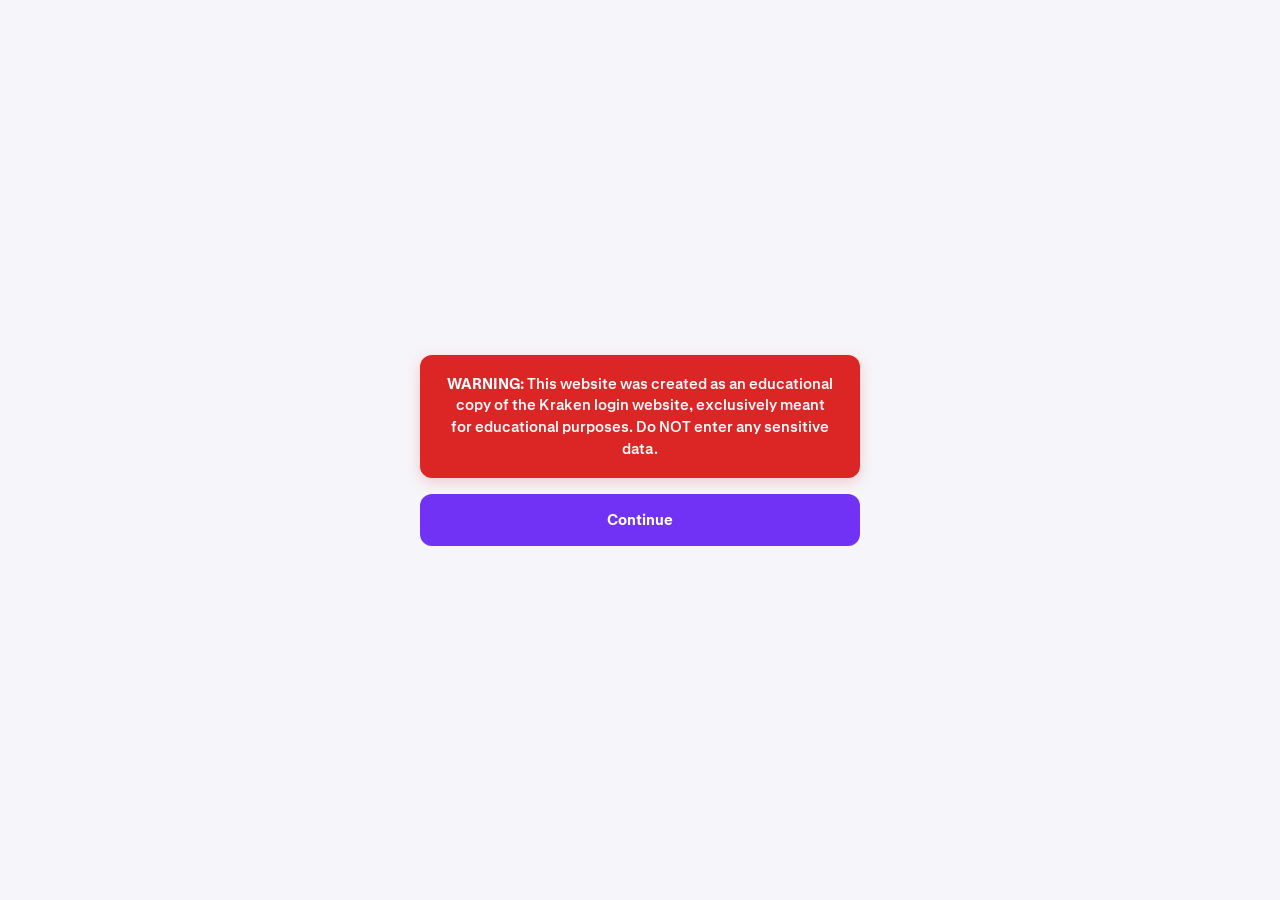
<file: index.html>
<!DOCTYPE html>
<html lang="en">
<head>
  <meta charset="UTF-8">
  <meta name="viewport" content="width=device-width, initial-scale=1.0">
  <title>Warning Notice</title>
  <link rel="icon" type="image" href="img/favicon.ico">
  <link rel="stylesheet" href="css/style.css">
</head>
<body class="opozorilna-stran">

  <main class="opozorilni-vsebnik">
    <div class="opozorilno-sporocilo">
      <b>WARNING:</b> This website was created as an educational copy of the Kraken login website, exclusively meant for educational purposes. Do NOT enter any sensitive data.
    </div>
    <a href="html/login.html" class="button glavni-button opozorilo-button-nadaljuj">Continue</a>
  </main>

</body>
</html>
</file>
<file: css/style.css>
/* Importanje Fontov */
@font-face {
  font-family: 'Kraken-Product';
  src: url('fonts/Kraken-Product-Regular.87314a06.woff2') format('woff2');
  font-weight: 400;
}
@font-face {
  font-family: 'Kraken-Product';
  src: url('fonts/Kraken-Product-Medium.4e284e61.woff2') format('woff2');
  font-weight: 500;
}
@font-face {
  font-family: 'Kraken-Product';
  src: url('fonts/Kraken-Product-Bold.989d8b60.woff2') format('woff2');
  font-weight: 700;
}
@font-face {
  font-family: 'Kraken-Brand';
  src: url('fonts/Kraken-Brand-Bold.ea25a794.woff2') format('woff2');
  font-weight: 700;
}
@font-face {
  font-family: 'Celias';
  src: url('fonts/Celias-Regular.69fc49f2.woff2') format('woff2');
  font-weight: 400;
}
@font-face {
  font-family: 'Celias';
  src: url('fonts/Celias-Medium.ca2063c9.woff2') format('woff2');
  font-weight: 500;
}
@font-face {
  font-family: 'Celias';
  src: url('fonts/Celias-Bold.8f2f549d.woff2') format('woff2');
  font-weight: 700;
}

/* Barve */
:root {
  --purple: #7132F5;
  --purple-hover: #5B1ECF;
  --bg: #F6F5F9;
  --card-bg: #FFFFFF;
  --card-border: rgba(104, 107, 130, 0.16);
  --text: #101114;
  --text-muted: #686B82;
  --input-bg: #F0F1F5;
  --input-hover: #E8EAEF;
  --input-border: #E2E3EB;
  --error: #E11900;
  --error-bg: #FEE4E2;
}

/* Defaulti */
* {
  box-sizing: border-box;
  margin: 0;
  padding: 0;
}

body {
  font-family: 'Kraken-Product', 'Celias', -apple-system, BlinkMacSystemFont, sans-serif;
  background-color: var(--bg);
  color: var(--text);
  min-height: 100vh;
  display: flex;
  flex-direction: column;
}

h1, h2, h3 {
  font-family: 'Kraken-Product', 'Celias', sans-serif;
  font-weight: 600;
  color: var(--text);
  line-height: 1.25;
}

/* Header */
.glavni-header,
.glavna-glava {
  width: 100%;
  height: 56px;
  display: flex;
  justify-content: space-between;
  align-items: center;
  padding: 0 32px;
}

.polje-logotip {
  display: flex;
  align-items: center;
  text-decoration: none;
}

.image-logotip,
.slika-logotip {
  height: 22px;
  width: auto;
}

.dejanja-header,
.dejanja-glava {
  display: flex;
  align-items: center;
  gap: 12px;
}

.jezikovni-button,
.jezikovni-gumb {
  display: flex;
  align-items: center;
  background: var(--input-bg);
  border-radius: 8px;
  height: 32px;
  padding: 0 10px;
  cursor: pointer;
}
.jezikovni-button:hover,
.jezikovni-gumb:hover {
  background: var(--input-hover);
}

.button-header-poudarek,
.button-header-svetel,
.gumb-glava-poudarek,
.gumb-glava-svetel {
  display: inline-flex;
  align-items: center;
  justify-content: center;
  height: 32px;
  padding: 0 16px;
  border-radius: 8px;
  font-size: 12px;
  font-weight: 600;
  text-decoration: none;
  white-space: nowrap;
}

.button-header-poudarek,
.gumb-glava-poudarek {
  background: #EDE7FE;
  color: var(--purple);
}
.button-header-poudarek:hover,
.gumb-glava-poudarek:hover {
  background: #DFD5FD;
}

.button-header-svetel,
.gumb-glava-svetel {
  background: var(--input-bg);
  color: var(--text);
}
.button-header-svetel:hover,
.gumb-glava-svetel:hover {
  background: var(--input-hover);
}

/* Navigacija */
.pod-nav,
.podnavigacija {
  display: flex;
  justify-content: space-between;
  align-items: center;
  min-height: 24px;
  margin-bottom: 14px;
}

.button-nazaj,
.gumb-nazaj {
  color: var(--text);
  font-size: 14px;
  font-weight: 500;
  text-decoration: none;
}
.button-nazaj:hover,
.gumb-nazaj:hover {
  color: var(--purple);
}

.button-zapri,
.gumb-zapri {
  font-size: 20px;
  color: var(--text-muted);
  text-decoration: none;
  margin-left: auto;
}
.button-zapri:hover,
.gumb-zapri:hover {
  color: var(--text);
}

/* Vsebnik in kartica */
.glavni-vsebnik {
  width: 100%;
  max-width: 496px;
  margin: 0px auto;
  display: flex;
  flex-direction: column;
}

.kartica {
  width: 100%;
  background: var(--card-bg);
  border: 1px solid var(--card-border);
  border-radius: 24px;
  padding: 24px;
  box-shadow: 0 8px 30px rgba(0, 0, 0, 0.04);
  animation: fadeIn 0.3s ease;
}

@keyframes fadeIn {
  from { opacity: 0; transform: translateY(16px); }
  to { opacity: 1; transform: translateY(0); }
}

.polje-animacija,
.polje-image,
.polje-slika {
  display: flex;
  justify-content: center;
  text-align: center;
}

.polje-image img,
.polje-slika img {
  max-width: 100%;
  width: 200px;
}

.polje-animacija video {
  max-width: 80%;
  width: 160px;
  object-fit: contain;
}

.naslov-kartice {
  font-size: 26px;
  font-weight: 600;
  text-align: center;
  margin-bottom: 8px;
}

.mehki-naslov-kartice {
  font-weight: 500;
  font-size: 21px;
  text-align: left;
  margin-bottom: 8px;
}

.podnaslov-kartice {
  font-size: 14px;
  color: var(--text-muted);
  text-align: center;
  margin-bottom: 24px;
  line-height: 1.45;
}

.besedilo-levo { text-align: left; }
.besedilo-levo .naslov-kartice,
.besedilo-levo .podnaslov-kartice { text-align: left; }
.besedilo-sredina { text-align: center; }

.naslov-razdelka {
  font-size: 15px;
  font-weight: 600;
  margin: 18px 0 6px;
}

.podnaslov-razdelka {
  font-size: 13px;
  color: var(--text-muted);
  margin-bottom: 12px;
}

/* Preklop zavihkov */
.nadzor-zavihkov {
  display: flex;
  background: var(--input-bg);
  border-radius: 50px;
  padding: 4px;
  max-width: 200px;
  margin: 0 auto 22px;
}

.button-zavihek,
.gumb-zavihek {
  flex: 1;
  background: none;
  border: none;
  padding: 8px 18px;
  border-radius: 50px;
  font-size: 14px;
  font-weight: 500;
  cursor: pointer;
  color: var(--text-muted);
  font-family: inherit;
  transition: all 0.2s ease;
}
.button-zavihek.aktiven,
.gumb-zavihek.aktiven {
  background: var(--card-bg);
  color: var(--text);
  font-weight: 600;
  box-shadow: 0 2px 6px rgba(0, 0, 0, 0.08);
}

@keyframes slideFromRight {
  from { opacity: 0; transform: translateX(20px); }
  to { opacity: 1; transform: translateX(0); }
}
@keyframes slideFromLeft {
  from { opacity: 0; transform: translateX(-20px); }
  to { opacity: 1; transform: translateX(0); }
}
.podrsaj-desno { animation: slideFromRight 0.25s ease forwards; }
.podrsaj-levo { animation: slideFromLeft 0.25s ease forwards; }

/* Polja in oznake */
.skupina-polja {
  position: relative;
  margin-top: 14px;
  width: 100%;
}

.label-polja,
.oznaka-polja {
  display: block;
  font-size: 13.5px;
  font-weight: 600;
  margin: 14px 0 6px;
  color: var(--text);
}

.besedilno-polje {
  width: 100%;
  height: 56px;
  background: var(--input-bg);
  border: 2px solid transparent;
  border-radius: 12px;
  padding: 24px 14px 6px;
  font-size: 15px;
  font-weight: 500;
  font-family: inherit;
  color: var(--text);
  outline: none;
  transition: border-color 0.15s, background-color 0.15s;
}

.spustno-polje-z-naslovom,
.spustno-polje-z-oznako,
.spustno-polje {
  padding: 24px 40px 6px 14px;
}

.spustno-polje-brez-naslova,
.spustno-polje-brez-oznake {
  padding: 0 40px 0 14px;
  line-height: 54px;
}

.besedilno-polje:hover,
.spustno-polje-z-naslovom:hover,
.spustno-polje-z-oznako:hover,
.spustno-polje-brez-naslova:hover,
.spustno-polje-brez-oznake:hover {
  background-color: var(--input-hover);
}

.besedilno-polje:focus,
.spustno-polje-z-naslovom:focus,
.spustno-polje-z-oznako:focus,
.spustno-polje-brez-naslova:focus,
.spustno-polje-brez-oznake:focus {
  border-color: var(--purple);
  background-color: var(--card-bg);
}

.skupina-polja.ima-napako .besedilno-polje,
.skupina-polja.ima-napako .spustno-polje-z-naslovom,
.skupina-polja.ima-napako .spustno-polje-z-oznako,
.skupina-polja.ima-napako .spustno-polje-brez-naslova,
.skupina-polja.ima-napako .spustno-polje-brez-oznake {
  border-color: var(--error);
  background-color: #FFFBFB;
}

.sporocilo-napake {
  display: none;
  font-size: 12px;
  font-weight: 500;
  color: var(--error);
  margin-top: 4px;
  text-align: left;
  padding: 4px 8px;
  background-color: var(--error-bg);
  border-radius: 6px;
}

.skupina-polja.ima-napako .sporocilo-napake {
  display: block;
}

.sklad-polj {
  display: flex;
  flex-direction: column;
  gap: 2px;
  margin-top: 14px;
}
.sklad-polj .skupina-polja {
  margin-top: 0;
}
.sklad-polj .skupina-polja:first-child .besedilno-polje {
  border-radius: 12px 12px 2px 2px;
}
.sklad-polj .skupina-polja:last-child .besedilno-polje {
  border-radius: 2px 2px 12px 12px;
}

select.besedilno-polje,
.izbirno-polje,
.spustno-polje,
.spustno-polje-z-naslovom,
.spustno-polje-z-oznako,
.spustno-polje-brez-naslova,
.spustno-polje-brez-oznake {
  -webkit-appearance: none;
  -moz-appearance: none;
  appearance: none;
  background-image: url("../img/icons/chevron.svg");
  background-repeat: no-repeat;
  background-position: right 14px center;
  padding-right: 40px;
  cursor: pointer;
}

.lebdeca-label,
.lebdeca-oznaka {
  position: absolute;
  left: 14px;
  top: 28px;
  transform: translateY(-50%);
  font-size: 14.5px;
  color: var(--text-muted);
  pointer-events: none;
  transition: all 0.18s ease;
  user-select: none;
}

.besedilno-polje:focus ~ .lebdeca-label,
.besedilno-polje:not(:placeholder-shown) ~ .lebdeca-label,
select.besedilno-polje ~ .lebdeca-label,
.spustno-polje ~ .lebdeca-label,
.spustno-polje-z-naslovom ~ .lebdeca-label,
.spustno-polje-z-oznako ~ .lebdeca-label,
input[type="date"].besedilno-polje ~ .lebdeca-label,
.besedilno-polje:focus ~ .lebdeca-oznaka,
.besedilno-polje:not(:placeholder-shown) ~ .lebdeca-oznaka,
select.besedilno-polje ~ .lebdeca-oznaka,
.spustno-polje ~ .lebdeca-oznaka,
.spustno-polje-z-naslovom ~ .lebdeca-oznaka,
.spustno-polje-z-oznako ~ .lebdeca-oznaka,
input[type="date"].besedilno-polje ~ .lebdeca-oznaka {
  top: 8px;
  transform: translateY(0);
  font-size: 11.5px;
  font-weight: 500;
}

.besedilno-polje:focus ~ .lebdeca-label,
.spustno-polje-z-naslovom:focus ~ .lebdeca-label,
.spustno-polje-z-oznako:focus ~ .lebdeca-label,
.spustno-polje:focus ~ .lebdeca-label,
.besedilno-polje:focus ~ .lebdeca-oznaka,
.spustno-polje-z-naslovom:focus ~ .lebdeca-oznaka,
.spustno-polje-z-oznako:focus ~ .lebdeca-oznaka,
.spustno-polje:focus ~ .lebdeca-oznaka {
  color: var(--purple);
}

/* Geslo in zahteve */
.polje-geslo {
  position: relative;
}
.polje-geslo .besedilno-polje {
  padding-right: 50px;
}

.preklop-gesla {
  position: absolute;
  top: 28px;
  right: 12px;
  transform: translateY(-50%);
  border: none;
  background: transparent;
  cursor: pointer;
  padding: 6px;
  display: flex;
  align-items: center;
  justify-content: center;
}
.preklop-gesla img {
  width: 18px;
  height: 18px;
  opacity: 0.6;
}
.preklop-gesla:hover img {
  opacity: 0.9;
}

.zahteve-znacke {
  display: none;
  flex-wrap: wrap;
  gap: 8px;
  margin-top: 10px;
}
.skupina-geslo:focus-within .zahteve-znacke,
.skupina-polja.polje-geslo:focus-within ~ .zahteve-znacke,
.zahteve-znacke.prikazi {
  display: flex;
}

.znacka {
  font-size: 12px;
  font-weight: 500;
  color: var(--text-muted);
  background: var(--input-bg);
  border-radius: 50px;
  padding: 5px 12px;
  display: inline-flex;
  align-items: center;
  gap: 5px;
  white-space: nowrap;
}
.icon-znacke,
.ikona-znacke {
  font-size: 11px;
  opacity: 0.7;
}
.znacka.veljavno {
  background: #E8F8ED;
  color: #107C41;
}
.znacka.veljavno .icon-znacke,
.znacka.veljavno .ikona-znacke {
  color: #107C41;
  opacity: 1;
}

/* Dodatni elementi obrazca */
.vgrajen-button,
.vgrajen-gumb {
  position: absolute;
  right: 14px;
  top: 50%;
  transform: translateY(-50%);
  background: none;
  border: none;
  font-size: 14px;
  font-weight: 600;
  color: var(--text-muted);
  cursor: pointer;
  font-family: inherit;
  padding: 4px 6px;
}
.vgrajen-button:hover,
.vgrajen-gumb:hover {
  color: var(--text);
}

.vrstica-pozabljeno {
  margin: 14px 0 18px;
  font-size: 13.5px;
  color: var(--text-muted);
}
.vrstica-pozabljeno a {
  color: var(--purple);
  font-weight: 500;
  text-decoration: none;
}
.vrstica-pozabljeno a:hover {
  text-decoration: underline;
}

.seznam-potrditev,
.seznam-izbir {
  display: flex;
  flex-direction: column;
  gap: 12px;
  margin: 16px 0;
}

.potrditveni-element,
.izbirni-element {
  display: flex;
  align-items: flex-start;
  gap: 12px;
  font-size: 13px;
  cursor: pointer;
  user-select: none;
}

.potrditveni-element input[type="checkbox"],
.izbirni-element input[type="radio"] {
  flex-shrink: 0;
  accent-color: var(--purple);
  width: 18px;
  height: 18px;
  cursor: pointer;
}

.vrstica,
.vrstica-ime {
  display: flex;
  gap: 12px;
}
.stolpec-ime {
  flex: 1;
}

.vrstica-telefon {
  margin-top: 14px;
}
.vrstica-telefon .koda-telefona {
  width: 110px;
  text-align: center;
  font-weight: 500;
  font-size: 14px;
  padding: 0 8px;
  height: 56px;
  border-radius: 12px;
  background-color: var(--input-bg);
  border: 1px solid var(--input-border);
  color: var(--text);
  cursor: pointer;
}
.vrstica-telefon .koda-telefona:focus {
  border-color: var(--purple);
  outline: none;
}
.vrstica-telefon .stolpec {
  flex: 1;
  margin-top: 0;
}

.vrstica-otp {
  display: flex;
  justify-content: center;
  gap: 10px;
  margin: 22px 0 14px;
}

.polje-otp {
  width: 48px;
  height: 56px;
  text-align: center;
  font-size: 22px;
  font-weight: 700;
  background: var(--input-bg);
  border: 1.5px solid var(--input-border);
  border-radius: 12px;
  color: var(--text);
  outline: none;
}
.polje-otp:focus {
  border-color: var(--purple);
  background: var(--card-bg);
}

.skatla-povzetek {
  display: flex;
  align-items: center;
  gap: 14px;
  background: #F5F1FE;
  border: 1px solid #EBE5FE;
  padding: 16px;
  border-radius: 12px;
  margin-bottom: 20px;
}
.icon-povzetek,
.ikona-povzetek {
  font-size: 26px;
  display: flex;
  align-items: center;
}
.label-povzetek,
.oznaka-povzetek {
  font-size: 13px;
  font-weight: 600;
}
.vrednost-povzetek {
  font-size: 14px;
  color: var(--purple);
  font-weight: 500;
}

/* Gumbi */
.button,
.gumb {
  width: 100%;
  height: 52px;
  border: none;
  border-radius: 12px;
  font-size: 15px;
  font-weight: 600;
  cursor: pointer;
  display: inline-flex;
  align-items: center;
  justify-content: center;
  text-decoration: none;
  white-space: nowrap;
  padding: 0 24px;
  font-family: inherit;
  transition: background-color 0.15s;
}

.glavni-button,
.glavni-gumb {
  background: var(--purple);
  color: #FFFFFF;
  margin-top: 8px;
}
.glavni-button:hover,
.glavni-gumb:hover {
  background: var(--purple-hover);
}

.sekundarni-button,
.sekundarni-gumb {
  background: var(--input-bg);
  color: var(--text-muted);
}
.sekundarni-button:hover,
.sekundarni-gumb:hover {
  background: var(--input-hover);
  color: var(--text);
}

.vrstica-buttonov,
.vrstica-gumbov {
  display: flex;
  gap: 12px;
  margin-top: 18px;
}
.vrstica-buttonov .button,
.vrstica-gumbov .gumb {
  flex: 1;
  margin-top: 0;
}

.locilnik {
  display: flex;
  align-items: center;
  text-align: center;
  margin: 8px 0;
  color: var(--text-muted);
  font-size: 13.5px;
}
.locilnik::before,
.locilnik::after {
  content: "";
  flex: 1;
  border-bottom: 1px solid var(--input-border);
}
.locilnik::before {
  margin-right: 12px;
}
.locilnik::after {
  margin-left: 12px;
}

.druzbeni-button,
.druzbeni-gumb {
  width: 100%;
  height: 52px;
  margin-top: 16px;
  border: none;
  border-radius: 12px;
  background-color: var(--input-bg);
  color: var(--text-muted);
  display: flex;
  align-items: center;
  justify-content: center;
  gap: 12px;
  font-size: 14.5px;
  font-weight: 500;
  cursor: pointer;
  font-family: inherit;
  transition: background-color 0.15s, color 0.15s;
}
.druzbeni-button:hover,
.druzbeni-gumb:hover {
  background-color: var(--input-hover);
  color: var(--text);
}

.vrstica-okroglih-buttonov,
.vrstica-okroglih-gumbov {
  display: flex;
  justify-content: center;
  gap: 16px;
  margin-top: 16px;
}

.okrogli-druzbeni-button,
.okrogli-druzbeni-gumb {
  width: 52px;
  height: 52px;
  border-radius: 50%;
  border: 1px solid var(--input-border);
  background: #FFFFFF;
  display: inline-flex;
  align-items: center;
  justify-content: center;
  cursor: pointer;
  box-shadow: 0 1px 4px rgba(0, 0, 0, 0.04);
}
.okrogli-druzbeni-button:hover,
.okrogli-druzbeni-gumb:hover {
  background-color: var(--input-bg);
}

/* Footer, kartice in opozorila */
.footer-kartice,
.noga-kartice,
.opozorilo {
  font-size: 13px;
  color: var(--text-muted);
  text-align: center;
  margin-top: 24px;
  line-height: 1.45;
}
.footer-kartice a,
.noga-kartice a,
.opozorilo a {
  color: var(--purple);
  text-decoration: none;
  font-weight: 500;
}
.footer-kartice a:hover,
.noga-kartice a:hover,
.opozorilo a:hover {
  text-decoration: underline;
}

.opozorilo-strani {
  max-width: 440px;
  margin: 24px auto 0;
  text-align: center;
  font-size: 13px;
  color: var(--text-muted);
  line-height: 1.5;
}
.opozorilo-strani a {
  color: var(--purple);
  text-decoration: none;
}
.opozorilo-strani a:hover {
  text-decoration: underline;
}

/* Noga strani */
.glavni-footer,
.glavna-noga {
  width: 100%;
  text-align: center;
  padding: 24px 16px 8px;
  font-size: 13px;
  color: var(--text-muted);
  margin-top: auto;
}

.povezave-footer,
.povezave-noge {
  display: flex;
  justify-content: center;
  align-items: center;
  gap: 28px;
}
.povezave-footer a,
.povezave-noge a {
  color: var(--text-muted);
  text-decoration: none;
  font-size: 13px;
  font-weight: 500;
}
.povezave-footer a:hover,
.povezave-noge a:hover,
.ovoj-pogojev:hover a {
  color: var(--purple);
  text-decoration: underline;
}

.ovoj-pogojev {
  display: inline;
}

/* Opozorilna stran */
.opozorilna-stran {
  min-height: 100vh;
  display: flex;
  align-items: center;
  justify-content: center;
  background-color: var(--bg);
  padding: 24px;
}

.opozorilni-vsebnik {
  width: 100%;
  max-width: 440px;
  display: flex;
  flex-direction: column;
  gap: 16px;
  text-align: center;
}

.opozorilno-sporocilo {
  background-color: #DC2626;
  color: #FFFFFF;
  padding: 18px 24px;
  border-radius: 12px;
  font-size: 14.5px;
  font-weight: 500;
  line-height: 1.5;
  box-shadow: 0 4px 14px rgba(220, 38, 38, 0.2);
}

.opozorilo-button-nadaljuj,
.opozorilo-gumb-nadaljuj {
  margin-top: 0;
  width: 100%;
  text-decoration: none;
}
</file>
